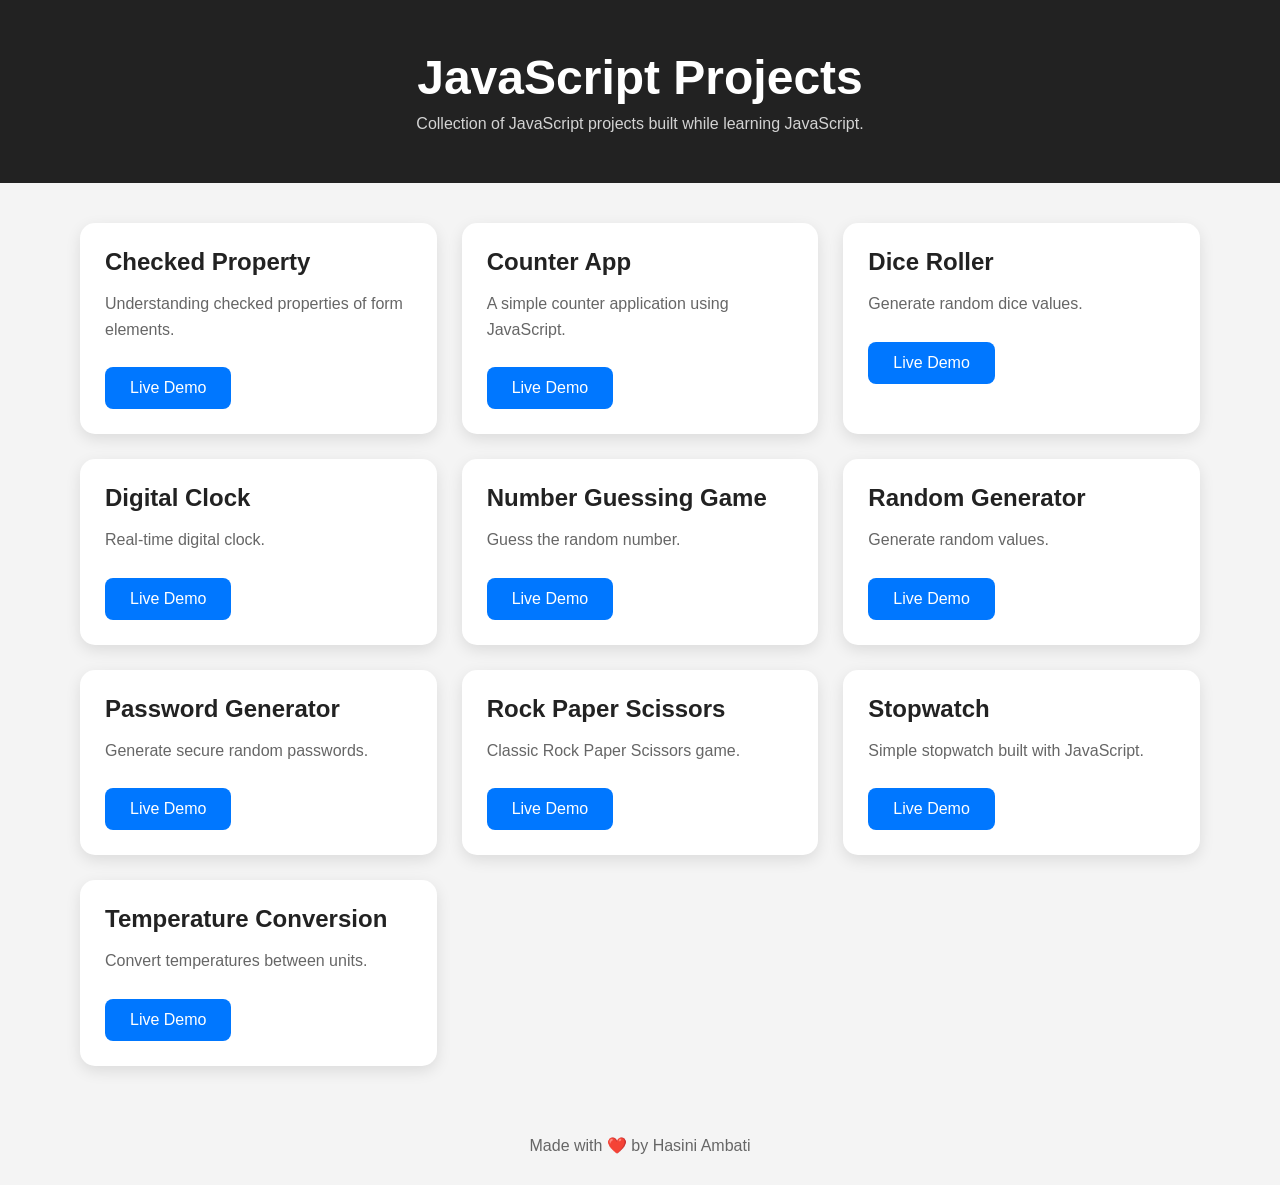
<file: index.html>
<!DOCTYPE html>
<html lang="en">
<head>
    <meta charset="UTF-8">
    <meta name="viewport" content="width=device-width, initial-scale=1.0">
    <title>JavaScript Projects</title>

    <link rel="stylesheet" href="style.css">
</head>
<body>

<header>
    <h1>JavaScript Projects</h1>
    <p>Collection of JavaScript projects built while learning JavaScript.</p>
</header>

<main class="container">

    <div class="card">
        <h2>Checked Property</h2>
        <p>Understanding checked properties of form elements.</p>

        <a href="./checked-property/" class="btn">
            Live Demo
        </a>
    </div>

    <div class="card">
        <h2>Counter App</h2>
        <p>A simple counter application using JavaScript.</p>

        <a href="./counter-app/" class="btn">
            Live Demo
        </a>
    </div>

    <div class="card">
        <h2>Dice Roller</h2>
        <p>Generate random dice values.</p>

        <a href="./dice-roller/" class="btn">
            Live Demo
        </a>
    </div>

    <div class="card">
        <h2>Digital Clock</h2>
        <p>Real-time digital clock.</p>

        <a href="./digital-clock/" class="btn">
            Live Demo
        </a>
    </div>

    <div class="card">
        <h2>Number Guessing Game</h2>
        <p>Guess the random number.</p>

        <a href="./number-guessing-game/" class="btn">
            Live Demo
        </a>
    </div>

    <div class="card">
        <h2>Random Generator</h2>
        <p>Generate random values.</p>

        <a href="./random-generator/" class="btn">
            Live Demo
        </a>
    </div>

    <div class="card">
        <h2>Password Generator</h2>
        <p>Generate secure random passwords.</p>

        <a href="./random-password-generator/" class="btn">
            Live Demo
        </a>
    </div>
    
    <div class="card">
        <h2>Rock Paper Scissors</h2>
        <p>Classic Rock Paper Scissors game.</p>

        <a href="./rock-paper-scissors/" class="btn">
            Live Demo
        </a>
    </div>

    <div class="card">
        <h2>Stopwatch</h2>
        <p>Simple stopwatch built with JavaScript.</p>

        <a href="./stopwatch/" class="btn">
            Live Demo
        </a>
    </div>

    <div class="card">
        <h2>Temperature Conversion</h2>
        <p>Convert temperatures between units.</p>

        <a href="./temperature-conversion/" class="btn">
            Live Demo
        </a>
    </div>

</main>

<footer>
    Made with ❤️ by Hasini Ambati
</footer>

</body>
</html>
</file>
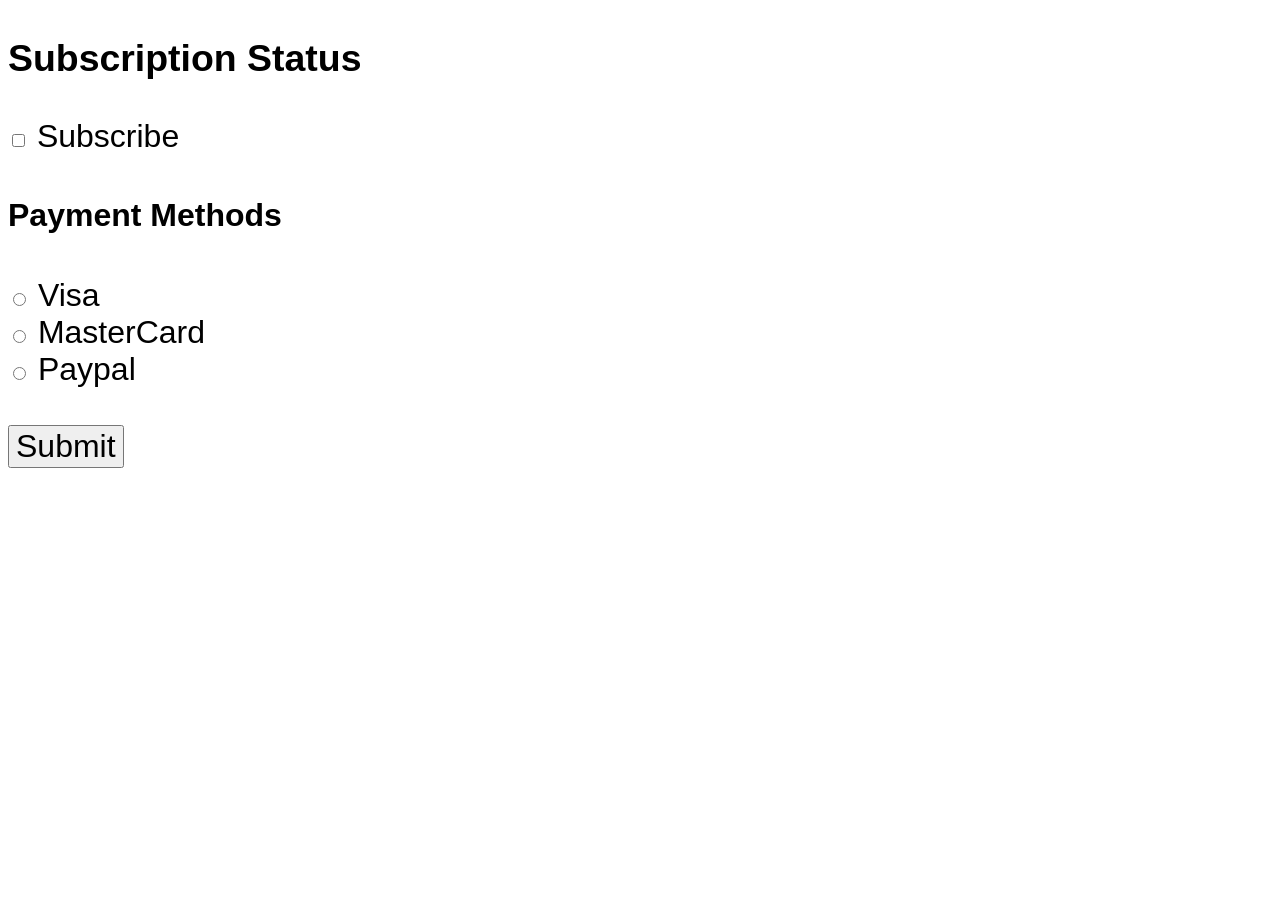
<file: checked-property/index.html>
<!DOCTYPE html>
<html lang="en">
<head>
    <meta charset="UTF-8">
    <meta name="viewport" content="width=device-width, initial-scale=1.0">
    <title>Document</title>
    <link rel="stylesheet" href="style.css">
</head>
<body>
    <h3>Subscription Status</h3>
    <input type="checkbox" id="myCheckBox">
    <label for="myCheckBox">Subscribe</label><br>
    <h4>Payment Methods</h4>
    <input type="radio" id="visaBtn" name="card">
    <label for="visaBtn">Visa</label><br>
    <input type="radio" id="mastercardBtn" name="card">
    <label for="mastercardBtn">MasterCard</label><br>
    <input type="radio" id="paypalBtn" name="card">
    <label for="paypalBtn">Paypal</label><br><br>


    <button type="submit" id="mySubmit">Submit</button>

    <p id="subResult"></p>
    <p id="paymentResult"></p>

    <script src="index.js"></script>

</body>
</html>
</file>
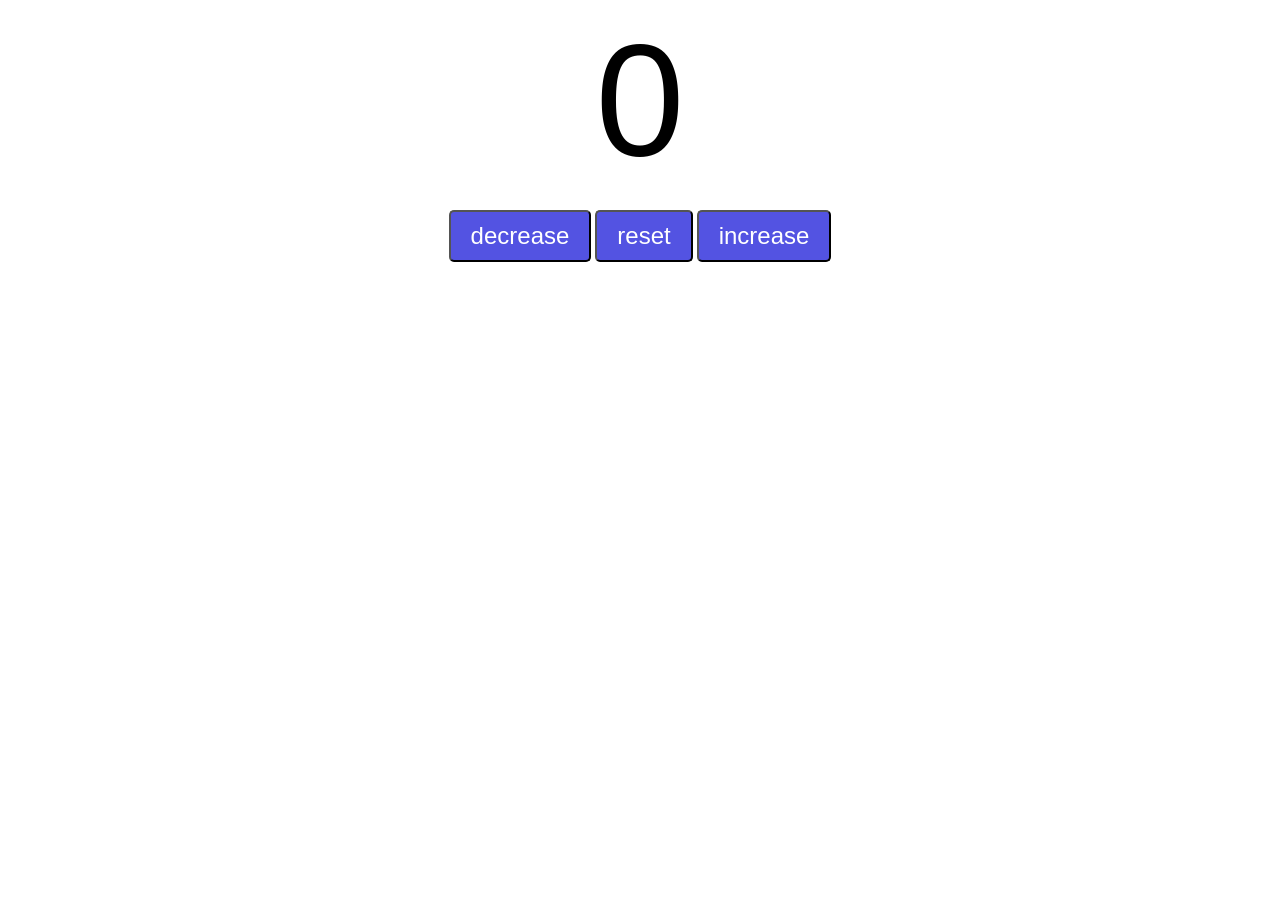
<file: counter-app/index.html>
<!DOCTYPE html>
<html lang="en">
<head>
    <meta charset="UTF-8">
    <meta name="viewport" content="width=device-width, initial-scale=1.0">
    <title>Counter Website</title>
    <link rel="stylesheet" href="style.css">
</head>
<body>
    <label id="countLabel">0</label><br>
    <div id="btnContainer">
        <button id="decreaseBtn" class="buttons">decrease</button>
        <button id="resetBtn" class="buttons">reset</button>
        <button id="increaseBtn" class="buttons">increase</button>
    </div>
    <script src="index.js"></script>

</body>
</html>
</file>
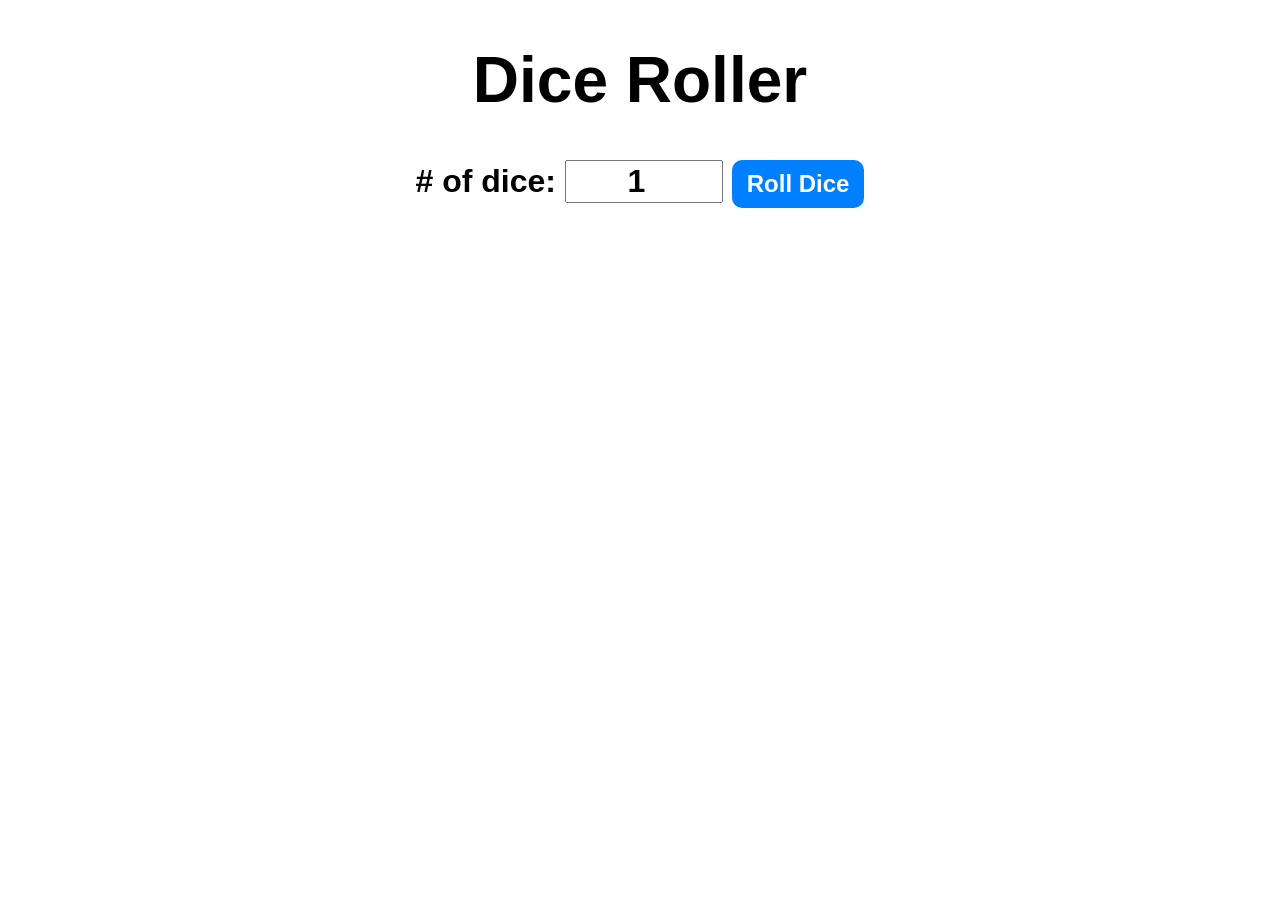
<file: Dice Roller/index.html>
<!DOCTYPE html>
<html lang="en">
<head>
    <meta charset="UTF-8">
    <meta name="viewport" content="width=device-width, initial-scale=1.0">
    <title>Dice Roller</title>
    <link rel="stylesheet" href="styles.css">
</head>
<body>
    
    <div id="container">
        <h1>Dice Roller</h1>
        <label># of dice:</label>
        <input type="number" id="numOfDice" value="1" min="1">
        <button onclick="rollDice()">Roll Dice</button>
        <div id="diceResult"></div>
        <div id="diceImages"></div>
    </div>
    <script src="index.js"></script>
</body>
</html>
</file>
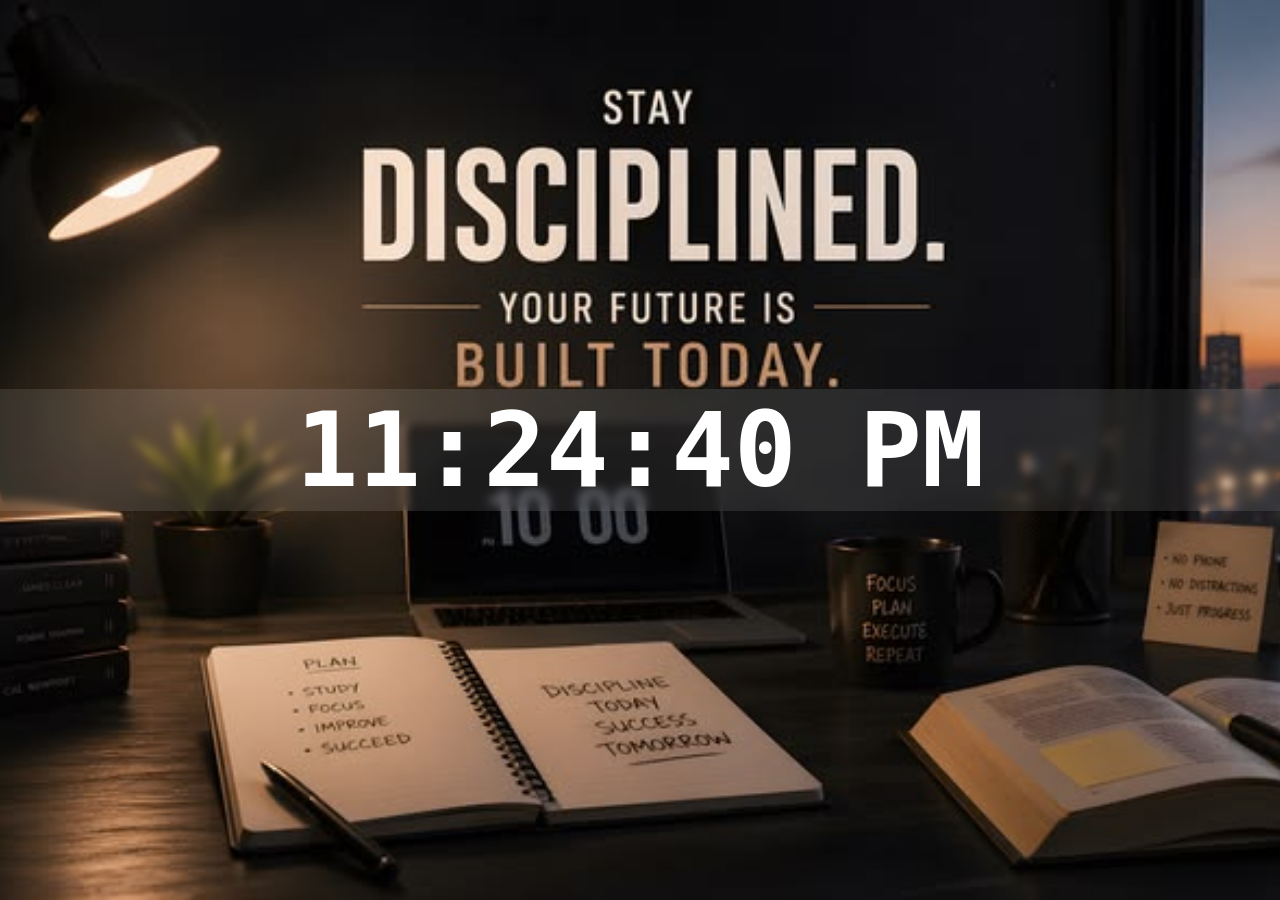
<file: Digital Clock Program/index.html>
<!DOCTYPE html>
<html lang="en">
<head>
    <meta charset="UTF-8">
    <meta name="viewport" content="width=device-width, initial-scale=1.0">
    <title>Document</title>
    <link rel="stylesheet" href="styles.css">
</head>
<body>
    
    <div id="clock-container">
        <div id="clock">00:00:00</div>
    </div>

    <script src="index.js"></script>
</body>
</html>
</file>
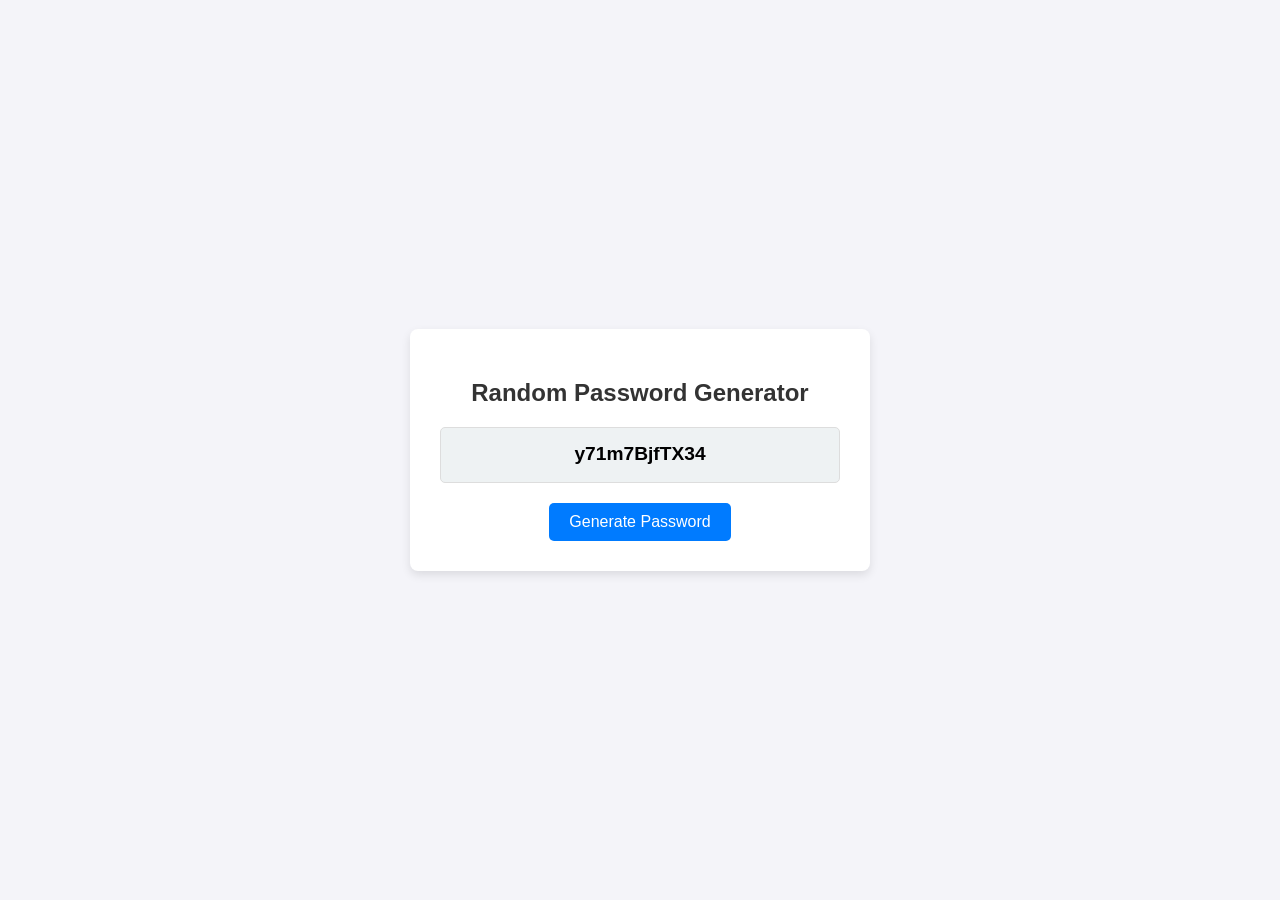
<file: Random Password Generator/index.html>
<!DOCTYPE html>
<html lang="en">
<head>
    <meta charset="UTF-8">
    <meta name="viewport" content="width=device-width, initial-scale=1.0">
    <title>Random Password Generator</title>
    <link rel="stylesheet" href="styles.css">
</head>
<body>
    
    <div class="container">
        <h2>Random Password Generator</h2>
        <div id="passwordBox" class="password-display">Click generate to start</div>
        <button id="generateBtn">Generate Password</button>
    </div>

    <script src="index.js"></script>

</body>
</html>
</file>
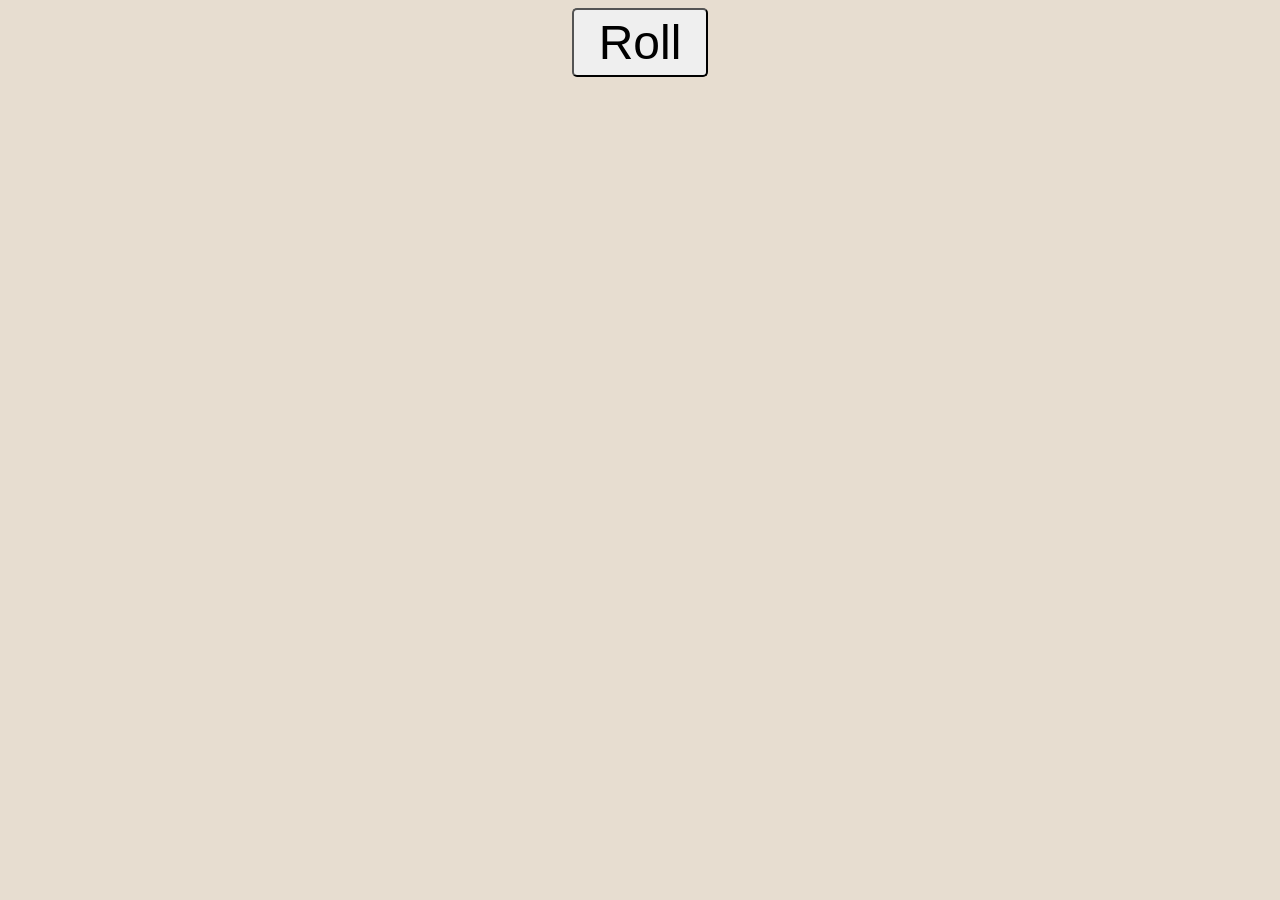
<file: random-generator/index.html>
<!DOCTYPE html>
<html lang="en">
<head>
    <meta charset="UTF-8">
    <meta name="viewport" content="width=device-width, initial-scale=1.0">
    <title>Random Generator</title>
    <link rel="stylesheet" href="styles.css">
</head>
<body>

    <button id="myButton">Roll</button><br>
    <label id="label1" class="myLabels"></label><br>
    <label id="label2" class="myLabels"></label><br>
    <label id="label3" class="myLabels"></label><br>

    <script src="index.js"></script>
</body>
</html>
</file>
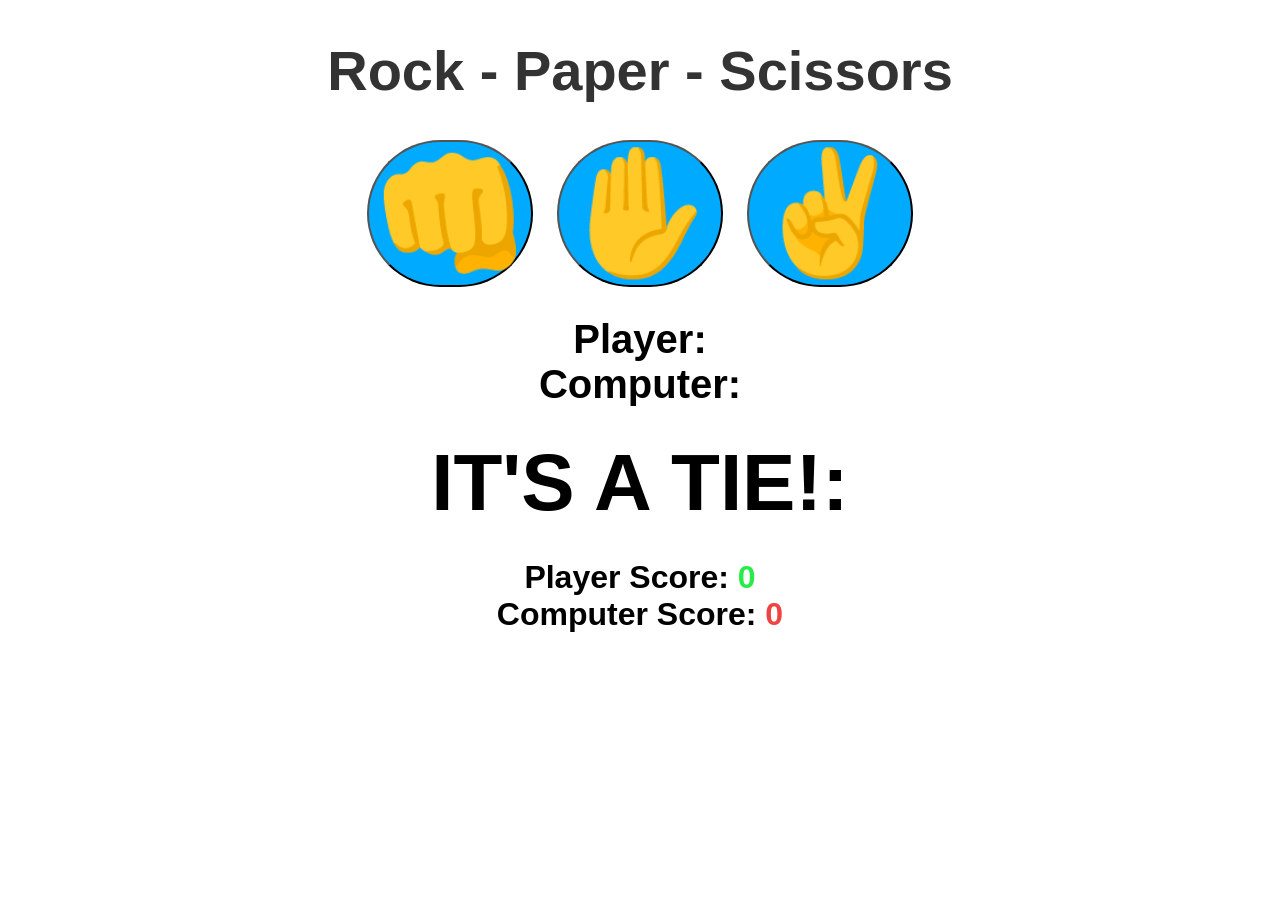
<file: rock-paper-scissors/index.html>
<!DOCTYPE html>
<html lang="en">
<head>
    <meta charset="UTF-8">
    <meta name="viewport" content="width=device-width, initial-scale=1.0">
    <title>Document</title>
    <link rel="stylesheet" href="styles.css">
</head>
<body>

    <h1>Rock - Paper - Scissors</h1>

    <div class="choices">
        <button onclick="playGame('rock')">👊</button>
        <button onclick="playGame('paper')">✋</button>
        <button onclick="playGame('scissors')">✌️</button>
    </div>

    <div id="playerDisplay">Player: </div>
    <div id="computerDisplay">Computer: </div>
    <div id="resultDisplay">IT'S A TIE!: </div>

    <div class="scoreDisplay">Player Score:
        <span id="playerScoreDisplay">0</span>
    </div>
    
    <div class="scoreDisplay">Computer Score:
        <span id="computerScoreDisplay">0</span>
    </div>

    <script src="index.js"></script>
</body>
</html>
</file>
<file: style.css>
*{
    margin:0;
    padding:0;
    box-sizing:border-box;
    font-family:Arial, Helvetica, sans-serif;
}

body{
    background:#f4f4f4;
    color:#333;
}

header{
    background:#222;
    color:white;
    text-align:center;
    padding:50px 20px;
}

header h1{
    font-size:3rem;
    margin-bottom:10px;
}

header p{
    color:#d3d3d3;
}

.container{
    max-width:1200px;
    margin:auto;
    padding:40px;

    display:grid;
    grid-template-columns:repeat(auto-fit,minmax(280px,1fr));
    gap:25px;
}

.card{
    background:white;
    border-radius:15px;
    padding:25px;
    box-shadow:0 5px 15px rgba(0,0,0,.1);

    transition:.3s;
}

.card:hover{
    transform:translateY(-8px);
}

.card h2{
    margin-bottom:15px;
    color:#222;
}

.card p{
    color:#666;
    margin-bottom:25px;
    line-height:1.6;
}

.btn{
    display:inline-block;
    text-decoration:none;
    background:#0077ff;
    color:white;
    padding:12px 25px;
    border-radius:8px;
    transition:.3s;
}

.btn:hover{
    background:#005fd4;
}

footer{
    text-align:center;
    padding:30px;
    color:#666;
}
</file>
<file: checked-property/style.css>
body{
    font-family: Verdana, Geneva, Tahoma, sans-serif;
    font-size: 2em;
}
#mySubmit{
    font-size: 1em;
}
</file>
<file: counter-app/style.css>
#countLabel{
    display: block;
    text-align: center;
    font-size: 10em;
    font-family: Arial, Helvetica, sans-serif;
}
#btnContainer{
    text-align: center;
}
.buttons{
    padding: 10px 20px;
    font-size: 1.5em;
    color: white;
    background-color: rgb(83, 83, 226);
    border-radius: 5px;
    cursor: pointer;
    transition: background-color 0.25s;
}
.buttons:hover{
    background-color: blue;
}
</file>
<file: Dice Roller/styles.css>
#container{
    font-family: Arial, Helvetica, sans-serif;
    text-align: center;
    font-size: 2rem;
    font-weight: bold;
}
button{
    font-size: 1.5rem;
    padding: 10px 15px;
    border-radius: 10px;
    border: none;
    background-color: hsl(210, 100%, 50%);
    color: white;
    font-weight: bold;
    cursor: pointer;
}
button:hover{
    background-color: hsl(210, 100%, 60%);
}
button:active{
    background-color: hsl(210, 100%, 70%);
}
input{
    font-size: 2rem;
    width: 150px;
    text-align: center;
    font-weight: bold;
}
#diceResult{
    margin: 25px;
}
#diceImages img{
    width: 150px;
    margin: 5px;
}
</file>
<file: Digital Clock Program/styles.css>
body{
    background-image: url("Background.jpg");
    background-position: center;
    background-repeat: no-repeat;
    background-size: cover;
    background-attachment: fixed;
    margin: 0;
}
#clock-container{
    display: flex;
    justify-content: center;
    align-items: center;
    height: 100vh;
}
#clock{
    font-family: monospace;
    font-size: 6.5rem;
    font-weight: bold;
    text-align: center;
    color: white;
    backdrop-filter: blur(5px);
    background-color: hsl(0, 0%, 100%, 0.1);
    width: 100%;
}
</file>
<file: Random Password Generator/styles.css>
body {
    font-family: Arial, sans-serif;
    display: flex;
    justify-content: center;
    align-items: center;
    height: 100vh;
    background-color: #f4f4f9;
    margin: 0;
}
.container {
    background: white;
    padding: 30px;
    border-radius: 8px;
    box-shadow: 0 4px 10px rgba(0, 0, 0, 0.1);
    text-align: center;
    max-width: 400px;
    width: 100%;
}
h2 {
    color: #333;
}
.password-display {
    font-size: 1.2rem;
    font-weight: bold;
    background: #eef2f3;
    padding: 15px;
    border-radius: 5px;
    margin: 20px 0;
    word-break: break-all;
    border: 1px solid #ddd;
    min-height: 24px;
}
button {
    background-color: #007bff;
    color: white;
    border: none;
    padding: 10px 20px;
    font-size: 1rem;
    border-radius: 5px;
    cursor: pointer;
    transition: background 0.2s;
}
button:hover {
    background-color: #0056b3;
}
</file>
<file: random-generator/styles.css>
body{
    font-family: Verdana, Geneva, Tahoma, sans-serif ;
    text-align: center;
    background-color: rgb(231, 221, 208);
}
#myButton{
    font-size: 3em;
    padding: 5px 25px;
    border-radius: 5px;
}
.myLabels{
    font-size: 3em;
}
</file>
<file: rock-paper-scissors/styles.css>
body{
    font-family: Arial, Helvetica, sans-serif;
    font-weight: bold;
    margin: 0;
    display: flex;
    flex-direction: column;
    align-items: center;
}
h1{
    font-size: 3.5rem;
    color: hsl(0, 0%, 20%);
}
.choices{
    margin-bottom: 30px;
}
.choices button{
    font-size: 7.5rem;
    min-width: 160px;
    margin: 0 10px;
    border-radius: 250px;
    background-color: hsl(200, 100%, 50%);
    cursor: pointer;
    transition: background-color 0.5s ease;
}
.choices button:hover{
    background-color: hsl(200, 100%, 70%);
}
#playerDisplay, #computerDisplay{
    font-size: 2.5rem;
}
#resultDisplay{
    font-size: 5rem;
    margin: 30px 0;
}
.scoreDisplay{
    font-size: 2rem;
}
.greenText, #playerScoreDisplay{
    color: hsl(130, 84%, 54%);
}
.redText, #computerScoreDisplay{
    color: hsl(0, 84%, 60%);
}
</file>
